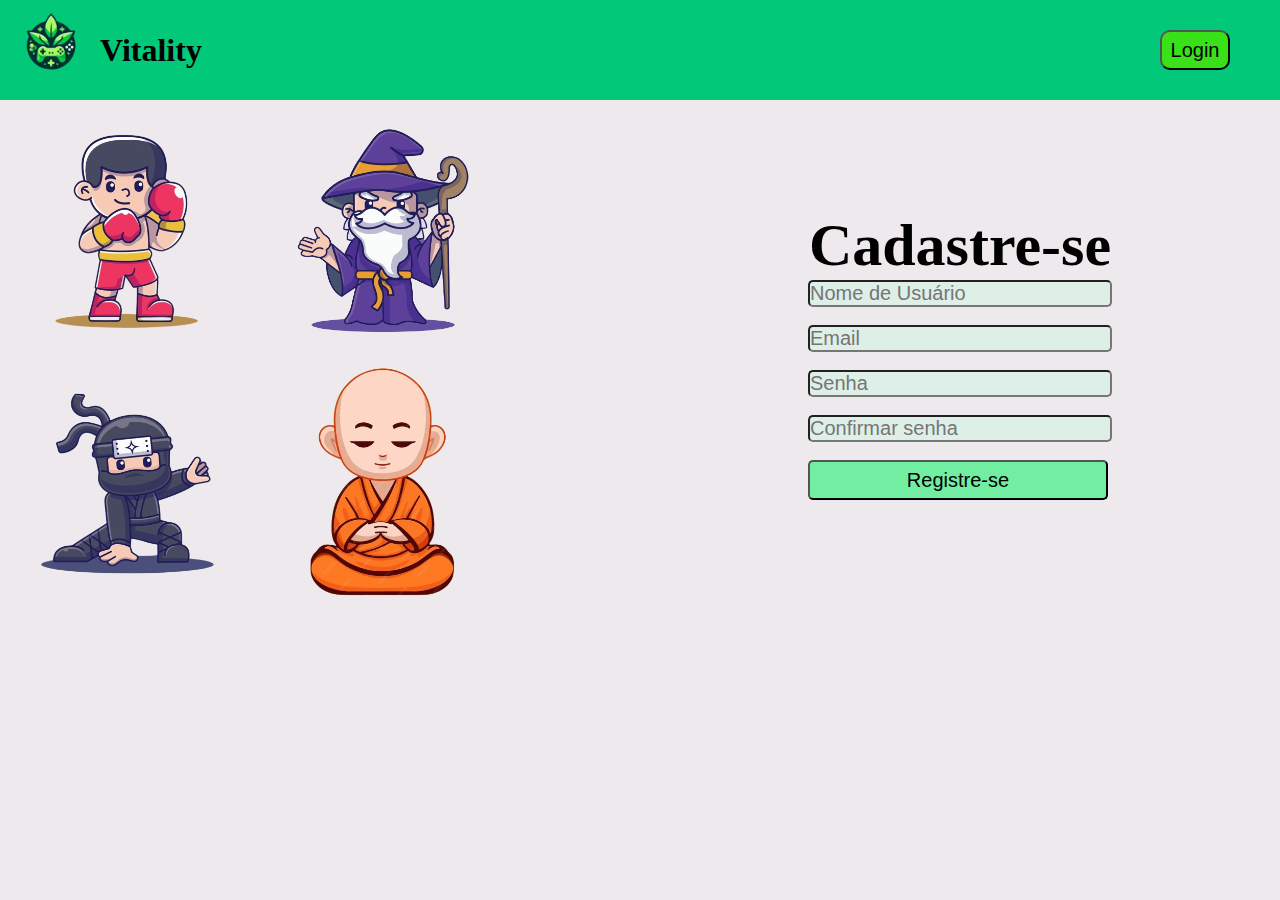
<file: Cadastro.html>
<!DOCTYPE html>
<html lang="en">
<head>
    <meta charset="UTF-8">
    <meta name="viewport" content="width=device-width, initial-scale=1.0">
    <link rel="stylesheet" href="Cadastro.css">
    <title>Vitality</title>
    <script>
        function verificarCredenciais() {
            // E-mail e senha predefinidos
            const emailPredefinido = "exemplo@dominio.com";
            const senhaPredefinida = "123456";

            // Obtendo os valores do formulário
            const email = document.getElementById("email").value;
            const senha = document.getElementById("senha").value;

            // Verificando se o e-mail e a senha correspondem aos valores predefinidos
            if (email === emailPredefinido && senha === senhaPredefinida) {
                alert("Login bem-sucedido!");
            } else {
                alert("E-mail ou senha incorretos!");
            }
        }
    </script>
</head>
<body>
    <header>
        <div class="conteudo_header">
            <img src="./imagens/logo_vitality.jpg" class="logo">
            <h1>Vitality</h1>
        </div>
        <a href="./login.html">
            <button class="button_header">Login</button>

        </a>
    </header>
    <main>
        <aside>
            <img src="./imagens/lutador.png" alt="">
            <img src="./imagens/mago.png" alt="">
            <img src="./imagens/ninja.png" alt="">
            <img src="./imagens/monge.png" alt="">

        </aside>
        <article>
            <h1>Cadastre-se</h1>
            <form onsubmit="event.preventDefault(); verificarCredenciais();">
                
                <input  type="text" placeholder="Nome de Usuário" ><br><br>
                
                <input  type="text" placeholder="Email" required><br><br>

                <input  type="password" placeholder="Senha" required><br><br>

                <input  type="password" placeholder="Confirmar senha" required><br><br>
                
                <a href="./login.html">

                    <button type="submit" class="button_register">Registre-se</button>
                </a>
            </form>
        </article>
    </main>
</body>
</html>
</file>
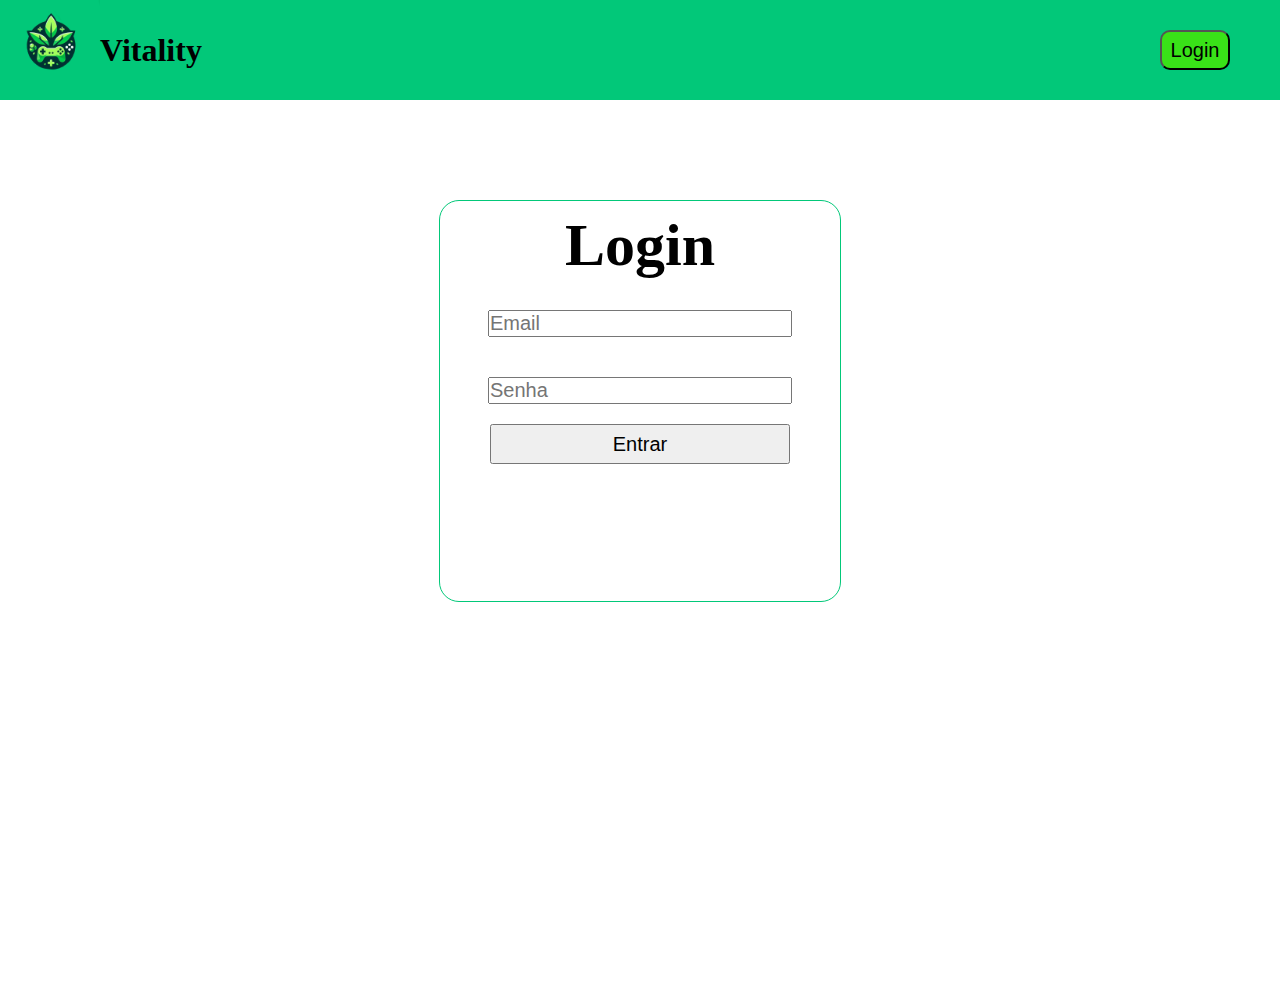
<file: login.html>
<!DOCTYPE html>
<html lang="en">
<head>
    <meta charset="UTF-8">
    <meta name="viewport" content="width=device-width, initial-scale=1.0">
    <link rel="stylesheet" href="./login.css">
    <title>Vitality</title>
</head>
<body>
    <header>
        <div class="conteudo_header">
            <img src="./imagens/logo_vitality.jpg" class="logo">
            <h1>Vitality</h1>
        </div>
        <button class="button_header">Login</button>
    </header>
    <main>

        <div class="conteudo">
            <h1>Login</h1>
                <input  type="text" placeholder="Email" >
                <input  type="password" placeholder="Senha" >
        
                <a href="./index.html">
        
                    <button type="submit" class="button_register">Entrar</button>
                </a>
            
    
        </div>
    </main>
</body>
</html>
</file>
<file: Cadastro.css>
*{
    padding: 0;
    margin: 0;
}

header{
    background-color:#02c879;
    display: flex;
    justify-content: space-between;
    align-items: center;
}

.logo{
    width: 100px;
    height: 100px;
}

.conteudo_header{
    display: flex;
    align-items: center;

}
.button_header{
    width: 70px;
    height: 40px;
    margin-right: 50px;
    border-radius: 10px;
    font-size: 20px;
    background-color: #39E218;
}

.button_header:hover{
    background-color: #3B9829;
}

main{
    display: flex;
}

article h1{
    font-size: 60px;
}

article{
    display: flex;
    flex-direction: column;
    align-items: center;
    justify-content: center;
    width: 50%;
}

input{
    font-size: 20px;
    width: 300px;
    border-radius: 5px;
    background-color: #deefe8;
    
}

.button_register{
    width: 300px;
    height: 40px;
    background-color: #71eea1;
    font-size: 20px;
    border-radius: 5px;
}

aside{
    width: 50%;
    display: flex;
    flex-flow: row wrap;
    align-items: center;

}

body{
    background-color:#ede9ed;
}
</file>
<file: login.css>
*{
    padding: 0;
    margin: 0;
}

header{
    background-color:#02c879;
    display: flex;
    justify-content: space-between;
    align-items: center;
}

.logo{
    width: 100px;
    height: 100px;
}

.conteudo_header{
    display: flex;
    align-items: center;

}
.button_header{
    width: 70px;
    height: 40px;
    margin-right: 50px;
    border-radius: 10px;
    font-size: 20px;
    background-color: #39E218;
}

.button_header:hover{
    background-color: #3B9829;
}

main{
    width:100%;
    height:100vh;
    display: flex;
    justify-content: center;
    

}

.conteudo{
    height: 400px;
    width: 400px;
    display: flex;
    flex-direction: column;
    align-items: center;
    margin-top: 100px;
    border-radius: 20px;
    border: 1px solid #02c879;
    
}

.conteudo h1{
    font-size: 60px;
    margin: 10px;
}

input{
    margin: 20px;
    font-size: 20px;
    width: 300px;
}

button{
    width: 300px;
    height: 40px;
    font-size: 20px;
}
</file>
